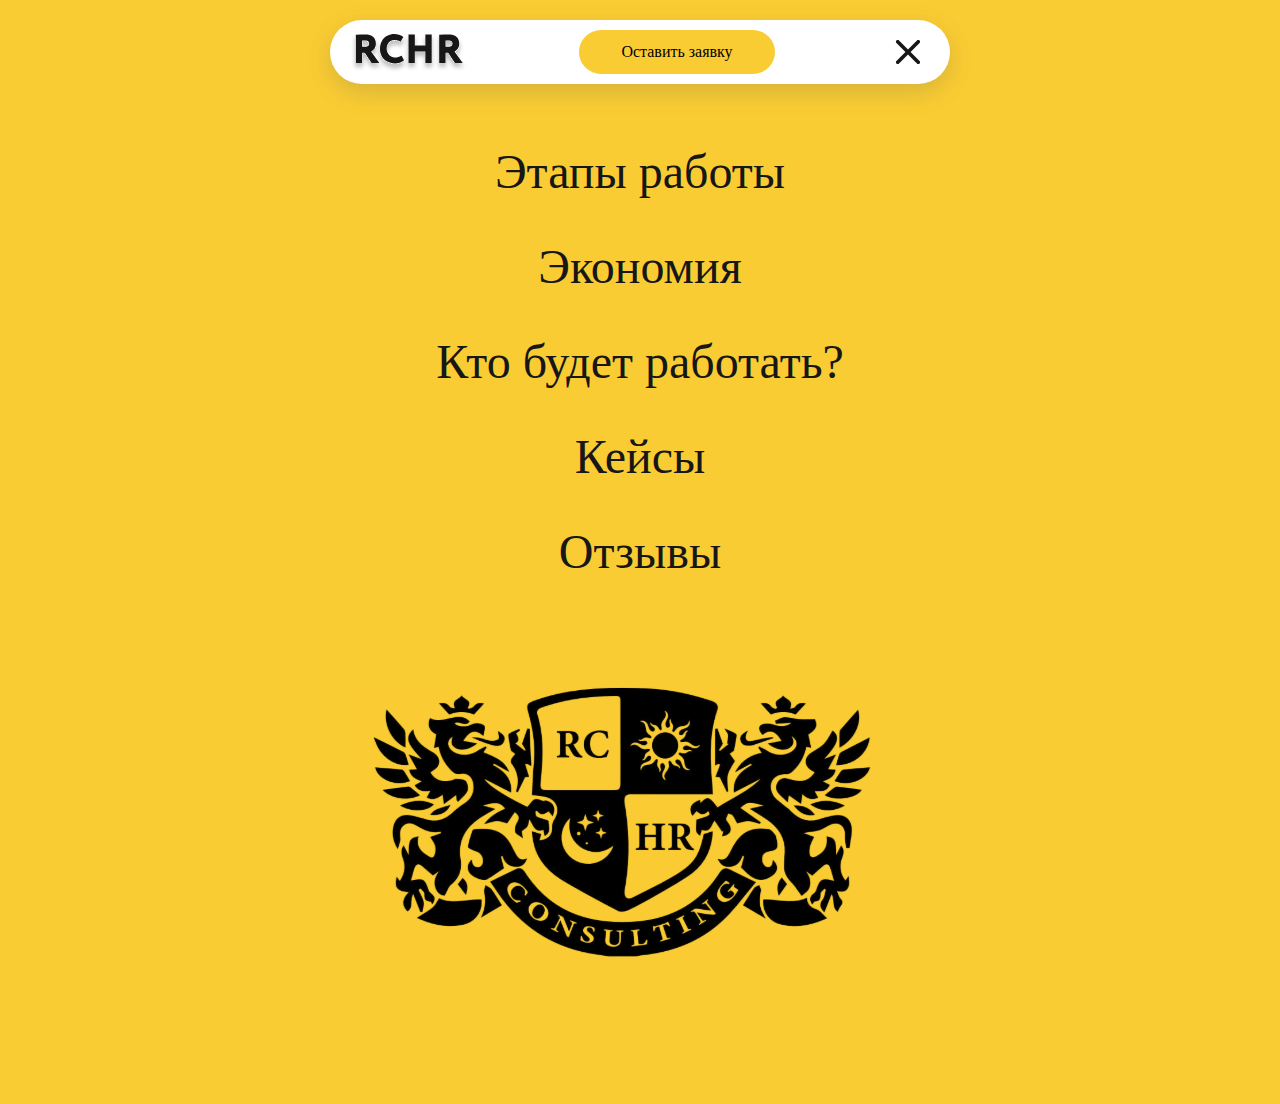
<file: тестовое задание/burger_menu.html>
<!DOCTYPE html>
<html lang="en">
<head>
    <meta charset="UTF-8">
    <meta name="viewport" content="width=device-width, initial-scale=1.0">
    <link rel="stylesheet" href="css/menu.css">
    <title>Document</title>
</head>
<body>
    <div class="wrapper">
        <header class="header_menu_b">
            <div class="container">
                <div class="header_menu">
                    <img class="logo" src="img/logo.svg"></img>
                    <button class="button_header">Оставить заявку</button>
                    <div class="header_left_menu">
                        <div class="number">+7 (978) 777-77-77</div>
                        <a href="index.html"><img class="burger_menu" src="img/btn_burger.svg"></img><img src="img/Vector.svg" class="krestik"  alt=""></a>
                    </div>
                </div>

                <div class="flex_menu_1">
                    <div class="text_menu">
                        <li class="text_60px"><a href="">Этапы работы</a></li>
                        <li class="text_60px"><a href="">Экономия</a></li>
                        <li class="text_60px"><a href="">Кто будет работать?</a></li>
                        <li class="text_60px"><a href="">Кейсы</a></li>
                        <li class="text_60px"><a href="">Отзывы</a></li>
                    </div>
                    <a href="index.html"><img src="img/Vector.svg" class="krestic"></img></a>
                </div>
                <div class="flex_bottom">
                    <img src="img/photo_2022-08-05_212 1.svg" alt="">
                    <button class="bottom">Оставить заявку</button>
                </div>
            </div>
        </header>
    </div>
</body>
</html>
</file>
<file: тестовое задание/css/menu.css>
body{
    margin: 0 auto;
    padding: 0 auto;
}
.wrapper{
    display: flex;
    flex-direction: column;
    min-height: 100%;
}
/*--------------------------------------Компьютерная версия--------------------------------*/

.container{
    max-width: 1320px;
    margin: 0px auto;
}
header{
    width: 100%;
    height: 1024px;
    background-color: #FACC33;
}
.header_menu{
    width: 100%;
    height: 64px;
    background-color: white;
    margin-top: 20px;
    border-radius: 60px;
    display: flex;
    justify-content: space-between;
    align-items: center;
    box-shadow: 0px 8px 25px 0px rgba(78, 78, 78, 0.2);
}

.button_header{
    background-color: #FACC33;
    width: 196px;
    height: 44px;
    border-radius: 60px;
    border: none;
    font-size: 16px;
    font-family: 'SemiBold';
}
.number{
    font-size: 21px;
    text-decoration: underline;
    font-family: 'ExtraBold';
}
.logo{
    margin-left: 20px;
}
.header_left_menu{
    display: flex;
    align-items: center;
}
.burger_menu{
    margin: 0 20px 0 60px;
}
.krestik{
    display: none;
}




.flex_menu_1{
    margin-top: 90px;
    height: 100%;
    display: flex;
    margin-left: 304px;
    margin-right: 180px;
    justify-content: space-between;
}
.text_menu{
    gap: 40px;
    display: flex;
    flex-direction: column;
}
.text_60px{
    font-size: 60px;
    font-family: 'ExtraBold';
}
.krestic{
    width: 64px;
    height: 64px;
}
li{
    list-style-type: none;
}
.flex_bottom{
    width: 100%;
    display: flex;
    justify-content: end;
}
li a{
    color: #171717;
    text-decoration: none;
}
li a:hover{
    text-decoration: underline;
}
li:hover{
    list-style-type: disc;
}
.bottom{
    display: none;
}











/*--------------------------------------Планшетная версия--------------------------------*/
@media screen and (max-width:1320px) and (min-width:620px) {
    .container{
        max-width: 620px;
        margin: 0px auto;
    }
    header{
        width: 100%;
        height: 1104px;
        background-color: #FACC33;
    }
    
    .button_header{
        background-color: #FACC33;
        width: 196px;
        height: 44px;
        border-radius: 60px;
        border: none;
        font-size: 16px;
    }
    .header_inf{
        margin-top: 60px;
    }
    .number{
        display: none;
    }
    .right_col .img3{
        display: none;
    }
    .right_col1{
        display: flex;

        gap: 20px;
    }
    .krestik{
       display: block;
       width: 44px;
       height: 44px;
       margin-right: 20px;
    }
    .burger_menu{
        display: none;
    }
    .krestic{
        display: none;
    }
    .text_60px{
        font-size: 48px;
        font-family: 'ExtraBold';
    }

    .flex_menu_1{
        height: 100%;
        display: flex;
        margin: 0;
        margin-top: 60px;
        justify-content: center;

    }
    .text_menu{
        gap: 40px;
        display: flex;
        flex-direction: column;
        align-items: center;
    }
    .flex_bottom img{
        margin-top: 70px;
    }
    .bottom{
        display: none;
    }
}


















/*--------------------------------------Мобильная версия--------------------------------*/
@media screen and (max-width:620px) and (min-width:300px) {
    .container{
        max-width: 300px;
        margin: 0px auto;
    }
    header{
        width: 100%;
        height: 568px;
        background-color: #FACC33;
    }
    .header_inf{
        margin-top: 40px;
    }

    
    .button_header{
       display: none;

    }
    .number{
        display: none;
    }

    .krestik{
        display: block;
        width: 44px;
        height: 44px;
        margin-right: 20px;
     }
     .burger_menu{
         display: none;
     }
     .krestic{
         display: none;
     }

     .flex_menu_1{
        margin-top: 40px;
        height: 100%;
        display: flex;
        margin: 0;
        margin-top: 60px;
        justify-content: center;

    }
    .text_menu{
        gap: 30px;
        display: flex;
        flex-direction: column;
        align-items: center;
    }
    .flex_bottom img{
        margin-top: 70px;
    }

    .text_60px{
        font-size: 24px;
        font-family: 'ExtraBold';
    }
    .flex_bottom img{
        display: none;
    }
    .bottom{
        display: block;
        width: 300px;
        height: 62px;
        background-color: #171717;
        color: white;
        margin-top: 86px;
        font-size: 21px;
        border-radius: 50px;
        border: none;
    }




}
</file>
